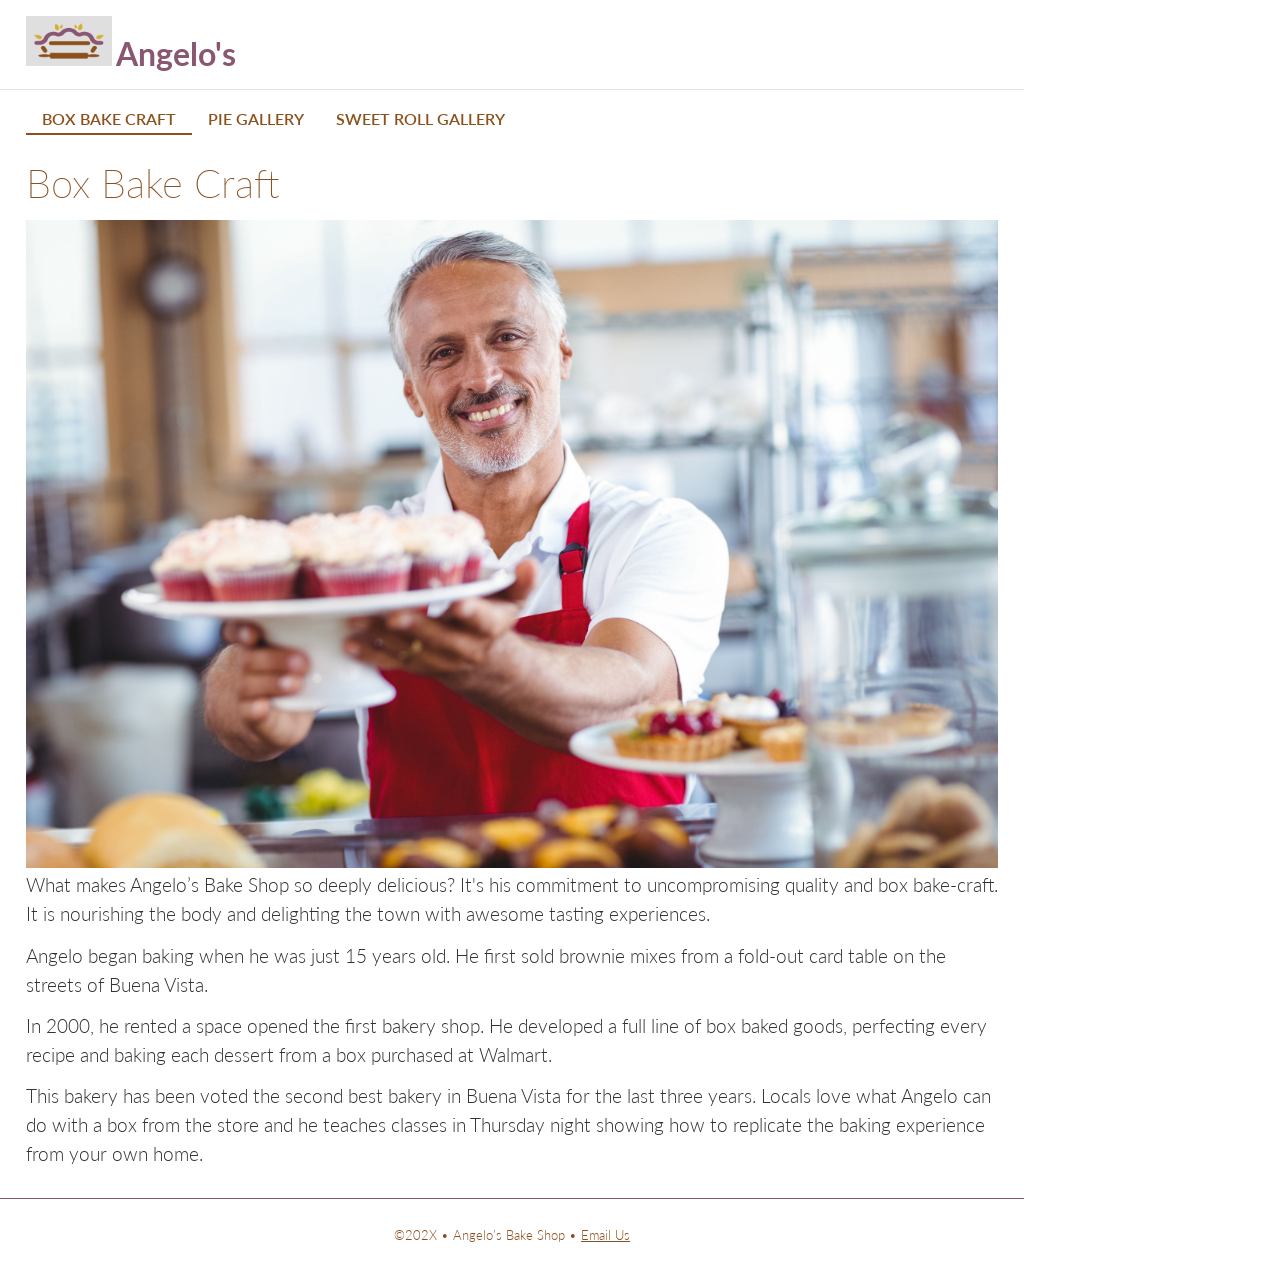
<file: index.html>
<!doctype html>
<html lang="en">
<head>
    <meta name="description" content="Angelo's Bake Shoppe."/>
    
    <meta name="viewport" content="width=device-width, initial-scale=1">
    
    <link href="https://fonts.googleapis.com/css2?family=Lato:wght@300;700&display=swap" rel="stylesheet">
    
    <link rel="stylesheet" href="styles.css">

    <link rel="icon" type="image/x-icon" href="favicon.ico">
    
    <meta charset="UTF-8">
    <title>Angelo's Bake Shop</title>
</head>
<body>
    <!-- start the page header -->
    <header>
        <img src="Bakery Icon.png" alt="Logo for Angelo's Bakery" width="86" height="50">
        <span>Angelo's</span>
    </header>
    
    <!-- start the page navigation -->
    <nav>
        <ul>
            <li class="active"><a href="index.html">Box Bake Craft</a></li>
            <li><a href="pies.html">Pie Gallery</a></li>
            <li><a href="rolls.html">Sweet Roll Gallery</a></li>
        </ul>
    </nav>
    
    <!-- start the page main -->
    <main>
        <h1>Box Bake Craft</h1>
        <img src="images/hero.jpg" alt="Angelo at the counter" width="1024" height="683" class="hero">
       <p>What makes Angelo’s Bake Shop  so deeply delicious? It's his commitment to uncompromising quality and box bake-craft. It is nourishing the body and delighting the town with awesome tasting experiences. </p>

<p>Angelo began baking when he was just 15 years old. He first sold brownie mixes from a fold-out card table on the streets of Buena Vista.</p>

<p>In 2000, he rented a space opened the first bakery shop. He developed a full line of  box baked goods, perfecting every recipe and baking each dessert from a box purchased at Walmart. </p>

<p>This bakery has been voted the second best bakery in Buena Vista for the last three years. Locals love what Angelo can do with a box from the store and he teaches classes in Thursday night showing how to replicate the baking experience from your own home.</p>
        
        
    </main>
    
    <!-- start the page footer -->
    <footer>
        <p>&copy;202X &bull; Angelo’s Bake Shop &bull; <a href="mailto:zen@gmail.com">Email Us</a> </p>
    </footer>
</body>
</html>
</file>
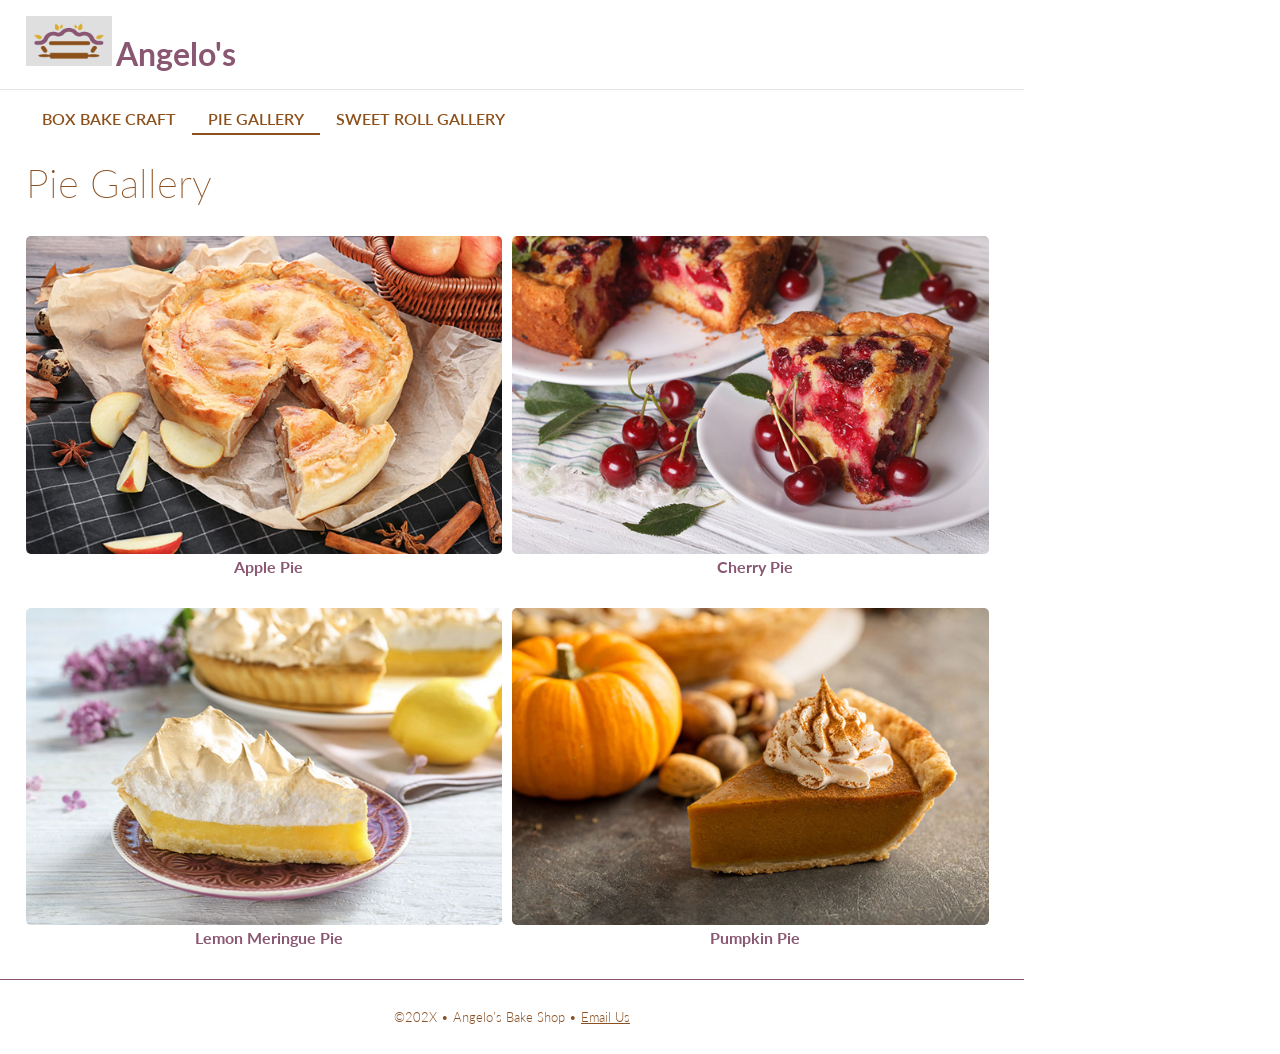
<file: pies.html>
<!doctype html>
<html lang="en">
<head>
    <meta name="description" content="Angelo's Bake Shoppe."/>
    
    <meta name="viewport" content="width=device-width, initial-scale=1">
    
    <link href="https://fonts.googleapis.com/css2?family=Lato:wght@300;700&display=swap" rel="stylesheet">
    
    <link rel="stylesheet" href="styles.css">

    <link rel="icon" type="image/x-icon" href="favicon.ico">
    
    <meta charset="UTF-8">
    <title>Angelo's Bake Shop</title>
</head>
<body>
    <!-- start the page header -->
    <header>
        <img src="Bakery Icon.png" alt="Logo for Angelo's Bakery" width="86" height="50">
        <span>Angelo's</span>
    </header>
    
    <!-- start the page navigation -->
    <nav>
        <ul>
            <li><a href="index.html">Box Bake Craft</a></li>
            <li class="active"><a href="pies.html">Pie Gallery</a></li>
            <li><a href="rolls.html">Sweet Roll Gallery</a></li>
        </ul>
    </nav>
    
    <!-- start the page main -->
    <main>
        <h1>Pie Gallery</h1>
      <div class="angeloGallery">
        <section>
            <img src="images/pie_apple.jpg" alt="Apple Pie" width="600" height="400">
            <span>Apple Pie</span>
        </section>
          
        <section>
            <img src="images/pie_cherry.jpg" alt="Cherry Pie" width="600" height="400">
            <span>Cherry Pie</span>
        </section>
          
          <section>
            <img src="images/pie_lemon.jpg" alt="Lemon Meringue Pie" width="600" height="400">
            <span>Lemon Meringue Pie</span>
        </section>
          <section>
            <img src="images/pie_pumpkin.jpg" alt="Pumpkin Pie" width="600" height="400">
            <span>Pumpkin Pie</span>
        </section>
        </div>
        
        
    </main>
    
    <!-- start the page footer -->
    <footer>
        <p>&copy;202X &bull; Angelo’s Bake Shop &bull; <a href="mailto:zen@gmail.com">Email Us</a> </p>
    </footer>
</body>
</html>
</file>
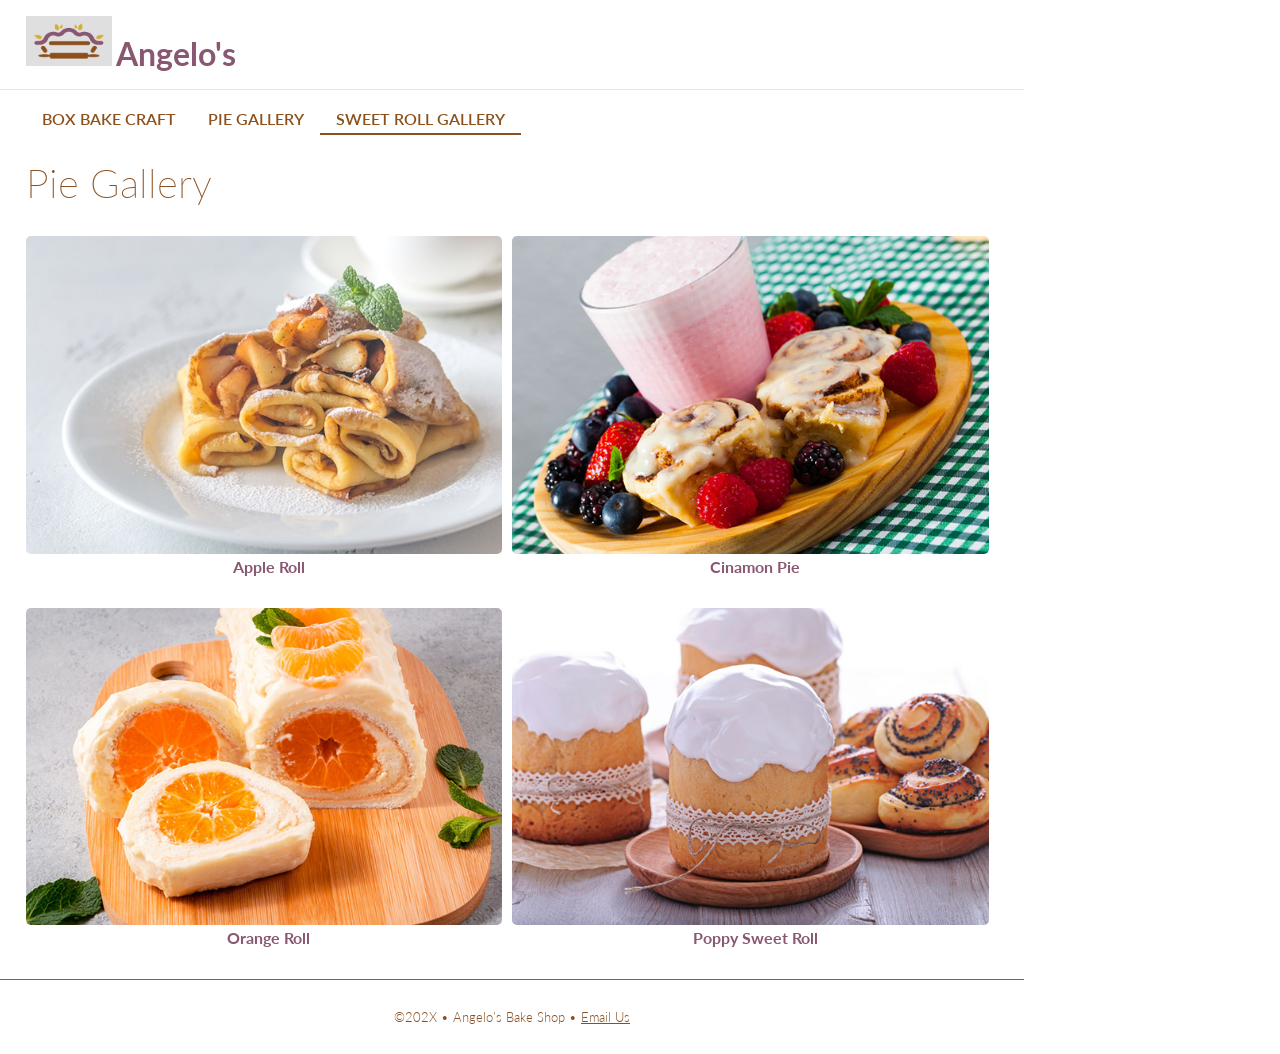
<file: rolls.html>
<!doctype html>
<html lang="en">
<head>
    <meta name="description" content="Angelo's Bake Shoppe."/>
    
    <meta name="viewport" content="width=device-width, initial-scale=1">
    
    <link href="https://fonts.googleapis.com/css2?family=Lato:wght@300;700&display=swap" rel="stylesheet">
    
    <link rel="stylesheet" href="styles.css">

    <link rel="icon" type="image/x-icon" href="favicon.ico">
    
    <meta charset="UTF-8">
    <title>Angelo's Bake Shop</title>
</head>
<body>
    <!-- start the page header -->
    <header>
        <img src="Bakery Icon.png" alt="Logo for Angelo's Bakery" width="86" height="50">
        <span>Angelo's</span>
    </header>
    
    <!-- start the page navigation -->
    <nav>
        <ul>
            <li><a href="index.html">Box Bake Craft</a></li>
            <li><a href="pies.html">Pie Gallery</a></li>
            <li class="active"><a href="rolls.html">Sweet Roll Gallery</a></li>
        </ul>
    </nav>
    
    <!-- start the page main -->
    <main>
        <h1>Pie Gallery</h1>
      <div class="angeloGallery">
        <section>
            <img src="images/roll_apple.jpg" alt="Apple Roll" width="600" height="400">
            <span>Apple Roll</span>
        </section>
          
        <section>
            <img src="images/roll_cinamon.jpg" alt="Cinamon Roll" width="600" height="400">
            <span>Cinamon Pie</span>
        </section>
          
          <section>
            <img src="images/roll_orange.jpg" alt="Orange Roll" width="600" height="400">
            <span>Orange Roll</span>
        </section>
          <section>
            <img src="images/roll_poppy.jpg" alt="Poppy Sweet Roll" width="600" height="400">
            <span>Poppy Sweet Roll</span>
        </section>
        </div>
        
        
    </main>
    
    <!-- start the page footer -->
    <footer>
        <p>&copy;202X &bull; Angelo’s Bake Shop &bull; <a href="mailto:zen@gmail.com">Email Us</a> </p>
    </footer>
</body>
</html>
</file>
<file: styles.css>
* {box-sizing: border-box;}


body {
    font-family: 'Lato', sans-serif;
    font-weight: 300;
    margin: 0;
    font-size: 16px;
}
/* header stuff here */
header {
    padding: 1rem 2vw;
}
header span {
    margin: 0;
    color: #895772;
    font-size: 2rem;
    font-weight: 700;
}
header p {
    margin: 0;
    color: #895772;
    font-size: 1.22rem;
    letter-spacing: 2px;
}





@media only screen and (max-width: 800px) {
    nav ul {
        margin: 0;
        padding: 0;
    }
    nav a {
         display: block;
         text-align: center;
         padding: .8rem;
         color: #8C501B;
         text-decoration: none;
         border-bottom: solid 1px #eeeeee;
         font-weight: 700;
         text-transform: uppercase;
    }
    nav .active a {
        background-color: #8b5022;
        color: white;
        background-image: linear-gradient(to bottom, #8b5022, #663b19);
    }
}



@media only screen and (min-width: 801px) {
    nav {
    border-top: solid 1px #E0E6E6;
    
}
nav ul {
    margin: 0;
    padding: 0 2vw;
    list-style-type: none;
    display: flex;
}
nav a {
    display: block;
    padding: 1.2rem 1rem .3rem 1rem;
    font-size: 1rem;
    text-decoration: none;
    color: #8C501B;
    font-weight: 600;
    text-transform: uppercase;
    text-align: center;
    border-bottom: solid 2px #fff;
}

nav .active a {
    border-bottom: solid 2px #8b5022;
}
nav a:hover {
    color: #000;
}
}





/* main stuff here */
main {
    padding: 1rem 2vw;
}

main h1 {
    color: #8b5022;
    font-size: 2.5rem;
    margin: .5rem 0 .8rem 0;
    font-weight: 200;
}
main h2 {
    color: #8b5022;
    margin-bottom: .2rem;
}
main p {
    color: #333;
    margin: 0 0 .8rem 0;
    line-height: 150%;
    font-size: 1.2rem;
}
main a {
    color: #9c3335;
}

.hero {
    width: 100%;
    height: auto;
}

.angeloGallery {
    display: flex;
    flex-wrap: wrap;
} 
.angeloGallery section {
    flex-basis: 50%;
    margin: 1rem 0;
    
}
.angeloGallery span {
    display: block;
    text-align: center; 
    font-weight: 700;
    color: #895772;
}
.angeloGallery img {
    width: 98%;
    height: auto;
    border-radius: 5px;
}

.angeloGallery img:hover {
    box-shadow: 0px 0px 10px rgba(0, 0, 0, 0.5);
}


/* footer stuff here */
footer {
    border-top: solid #895772 1px;
    text-align: center;
    color: #8b5022;
    font-size: .8rem;
    padding: 1rem 0;
    clear: both;
}
footer a {
    color: #8b5022;
}


header, nav, main, footer {
    max-width: 64rem;
}
</file>
